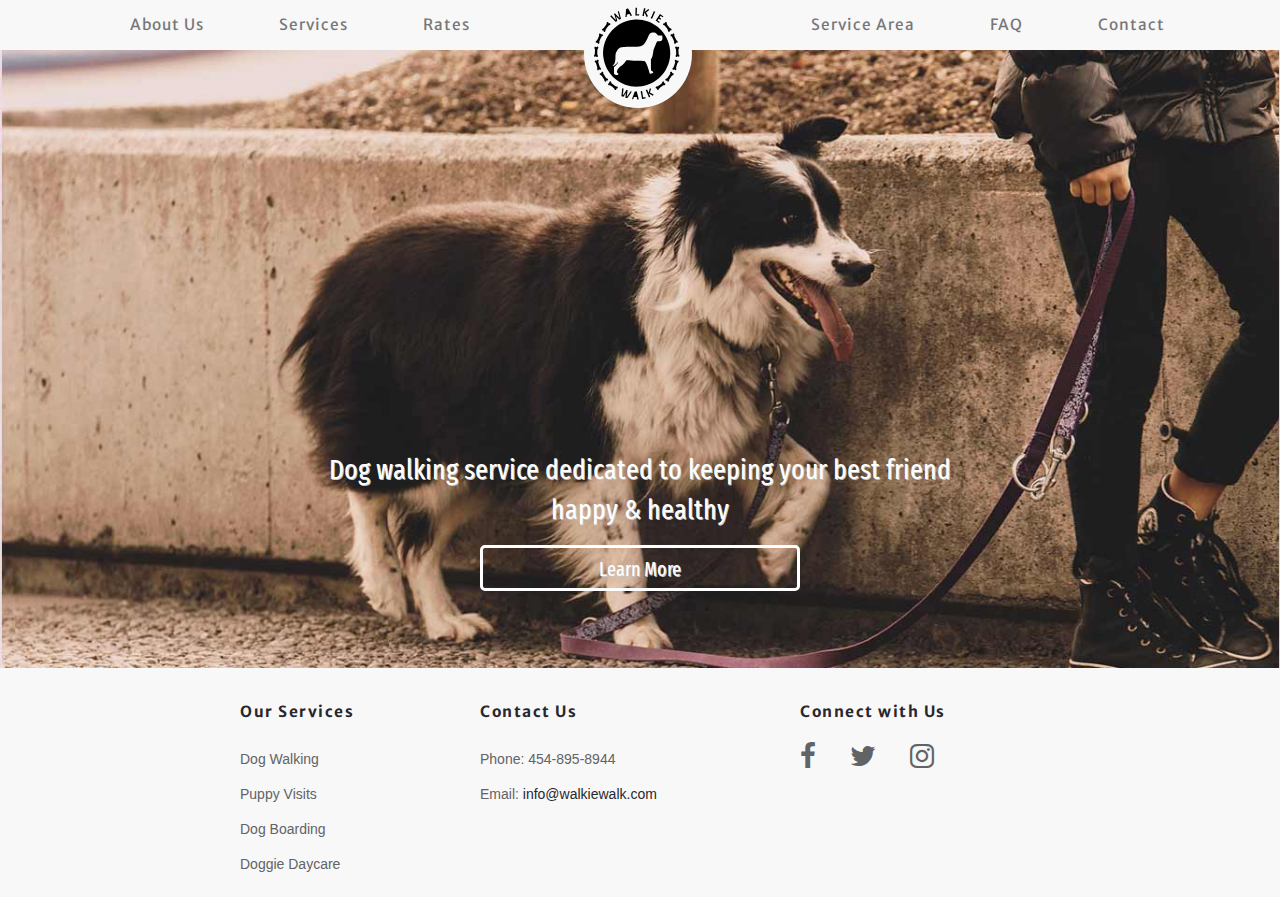
<file: index.html>
<!doctype html>
<html>
<head>
<meta charset="utf-8">
<meta http-equiv="X-UA-Compatible" content="IE=edge">
<meta name="viewport" content="width=device-width, initial-scale=1.0">
<title>Walkie Walk</title>
<link rel="stylesheet" href="https://maxcdn.bootstrapcdn.com/font-awesome/4.7.0/css/font-awesome.min.css">
<link href="https://fonts.googleapis.com/css?family=Fira+Sans+Extra+Condensed|Merriweather+Sans" rel="stylesheet">
<link rel="stylesheet" href="css/stylesheet.css">
<link rel="icon" href="images/logo.png">
<link href="css/bootstrap.css" rel="stylesheet" type="text/css">
<!-- HTML5 shim and Respond.js for IE8 support of HTML5 elements and media queries -->
<!-- WARNING: Respond.js doesn't work if you view the page via file:// -->
<!--[if lt IE 9]>
<script src="https://oss.maxcdn.com/html5shiv/3.7.2/html5shiv.min.js"></script>
<script src="https://oss.maxcdn.com/respond/1.4.2/respond.min.js"></script>
<![endif]-->
</head>

<body>

<nav class="navbar navbar-default navbar-fixed-top mainNav">
    <div class="container">
      <div class="navbar-header">
        <div class="navbar-toggle collapsed" data-toggle="collapse" data-target="#navMain">
          <span class="sr-only">Toggle navigation</span>
          <span class="icon-bar"></span>
          <span class="icon-bar"></span>
          <span class="icon-bar"></span>
        </div>
        <a class="navbar-brand text-hide" href="index.html">Brand Text
        </a>
      </div>
      <div id="navMain" class="navbar-collapse collapse">
        <ul class="nav navbar-nav navbar-left">
          <li><a href="aboutus.html">About Us</a></li>
		<li><a href="services.html">Services</a></li>
		  <li><a href="rates.html">Rates</a></li>
		  </ul>
		  <ul class="nav navbar-nav navbar-right">
		  <li><a href="#">Service Area</a></li>
		  <li><a href="#">FAQ</a></li>
		  <li><a href="contact.html">Contact</a></li>
		  </ul>
      </div>
    </div>
  </nav>
  
  <div class="clear"></div>

<div class="desktop-trigger-display">
	<a href="aboutus.html">
		<img src="images/hero.jpg" class="img-responsive-adjust"></img>
			<span class="desktop-hero-content">Dog walking service dedicated to keeping your best friend happy & healthy
				<div class="learn-more-btn"><span class="learn-more-btn-text">Learn More</span></div>
			</span>
		</a>
</div>



<div class="mobile-trigger-display">
	<a href="aboutus.html">
		<div class="relative-container mobile-hero">
			<img src="images/mobile_hero_one.jpg" class="img-responsive mobile-hero-one"></img>
			<span class="mobile-hero-content">Dog Walking Service for your Best Friend
				<div class="learn-more-btn"><span class="learn-more-btn-text">Learn More</span></div>
			</span>
		</div>
	</a>
</div>

<div class="mobile-trigger-display">
	<a href="services.html">
		<div class="relative-container mobile-hero">
			<img src="images/mobile_hero_two.jpg" class="img-responsive"></img>
			<span class="mobile-hero-content">Explore Our Services
			</span>
		</div>
	</a>
</div>

<div class="mobile-trigger-display">
	<a href="rates.html">
		<div class="relative-container mobile-hero">
			<img src="images/mobile_hero_three.jpg" class="img-responsive"></img>
			<span class="mobile-hero-content">Our Rates
			</span>
		</div>
	</a>
</div>

<footer>
	<div class="container-fluid">
		<div class="row">
			<div class="footer-links">
			<div id="footer-services">
				<ul class="footer-list">
					<li class="footer-heading">Our Services</li>
					<li><a href="services.html">Dog Walking</a></li>
					<li><a href="#">Puppy Visits</a></li>
					<li><a href="#">Dog Boarding</a></li>
					<li><a href="#">Doggie Daycare</a></li>
				</ul>
			</div>
		
			<div id="footer-contact">
				<ul class="footer-list">
					<li class="footer-heading">Contact Us</li>
					<li>Phone: 454-895-8944</li>
					<li class="footer-email">Email: <a href="mailto:info@walkiewalk.com">info@walkiewalk.com</a></li>
				</ul>
			
			</div>
			
			<div id="footer-connect">
			<ul class="footer-list">
				<li class="footer-heading">Connect with Us</li>
				<li class="footer-social-first"><a href="#"><i class="fa-2x fa fa-facebook" aria-hidden="true"></i></a></li>
				<li class="footer-social"><a href="#"><i class="fa-2x fa fa-twitter" aria-hidden="true"></i></a></li>
				<li class="footer-social"><a href="#"><i class="fa-2x fa fa-instagram" aria-hidden="true"></i></a></li>
			</ul>
			</div>
		</div>
		</div>
	</div>
</footer>

<script src="js/jquery-1.11.3.min.js"></script>
<script src="js/bootstrap.js"></script>
</body>
</html>
</file>
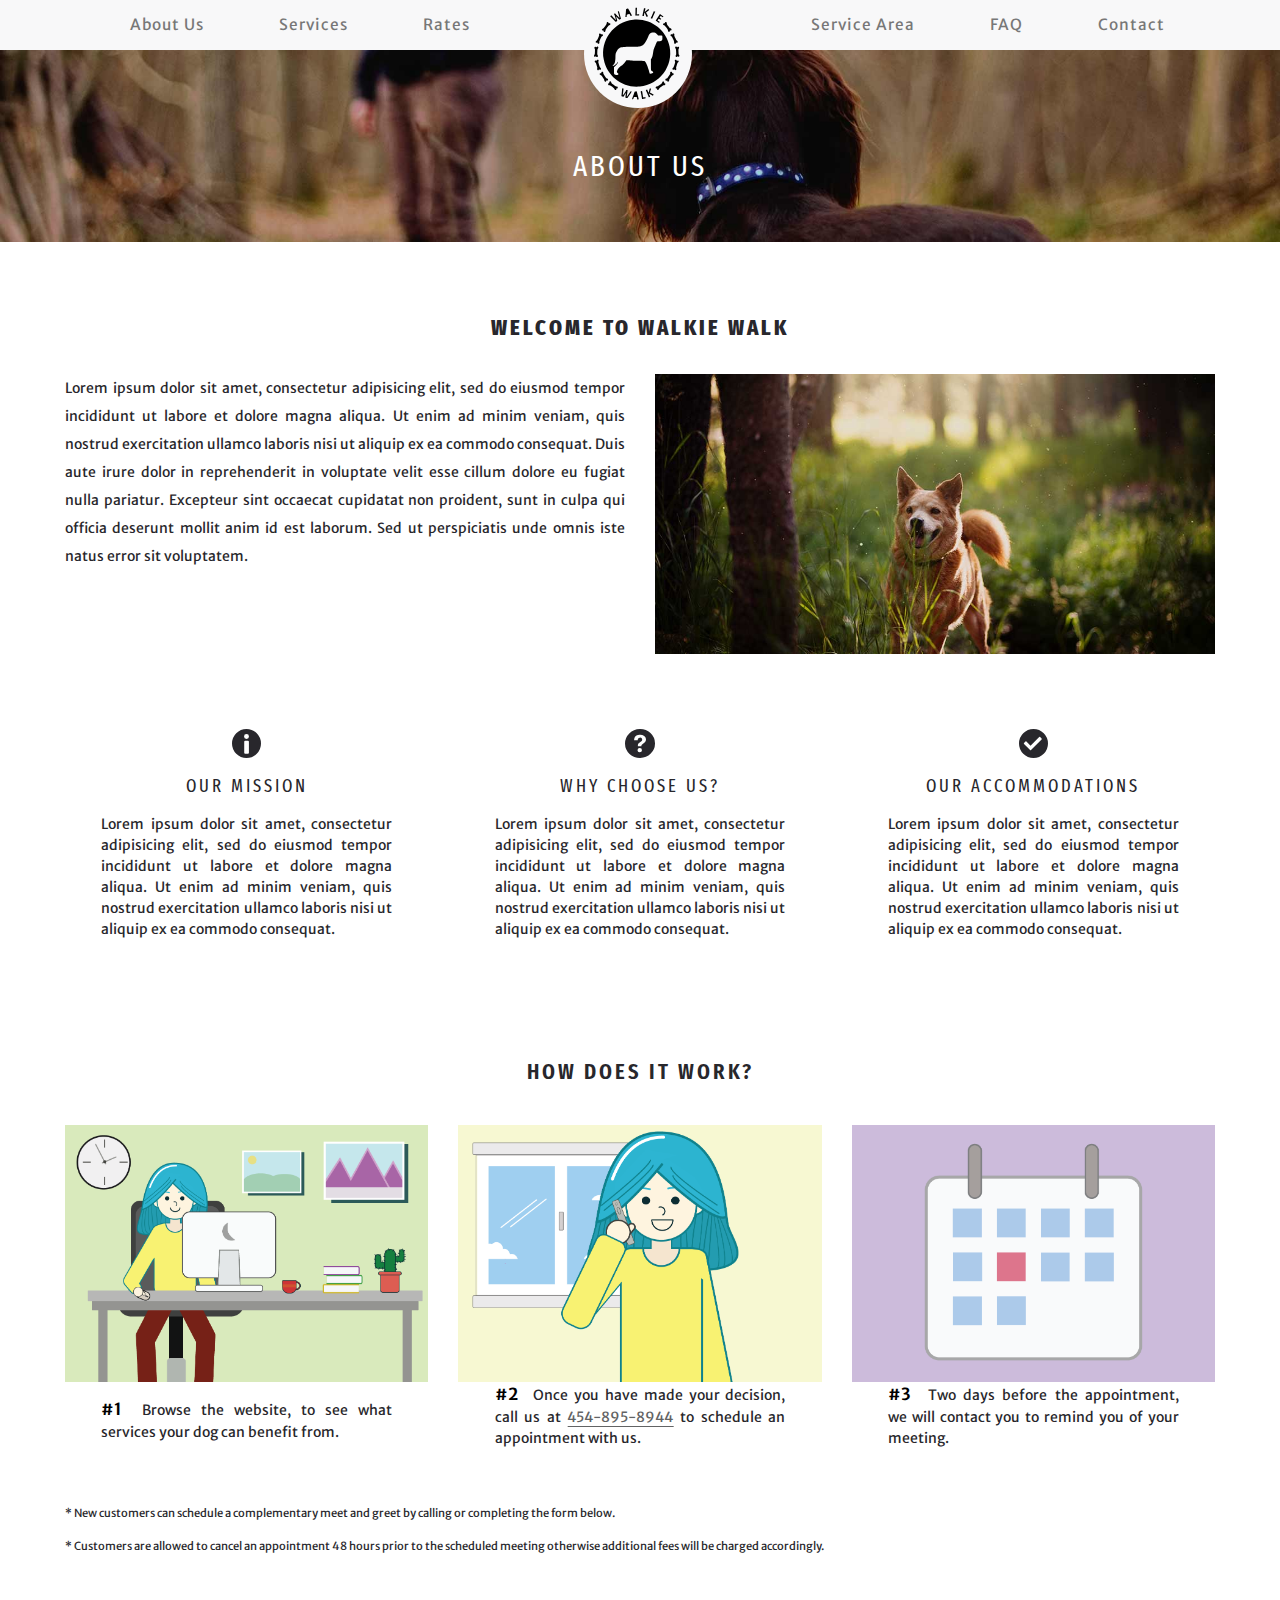
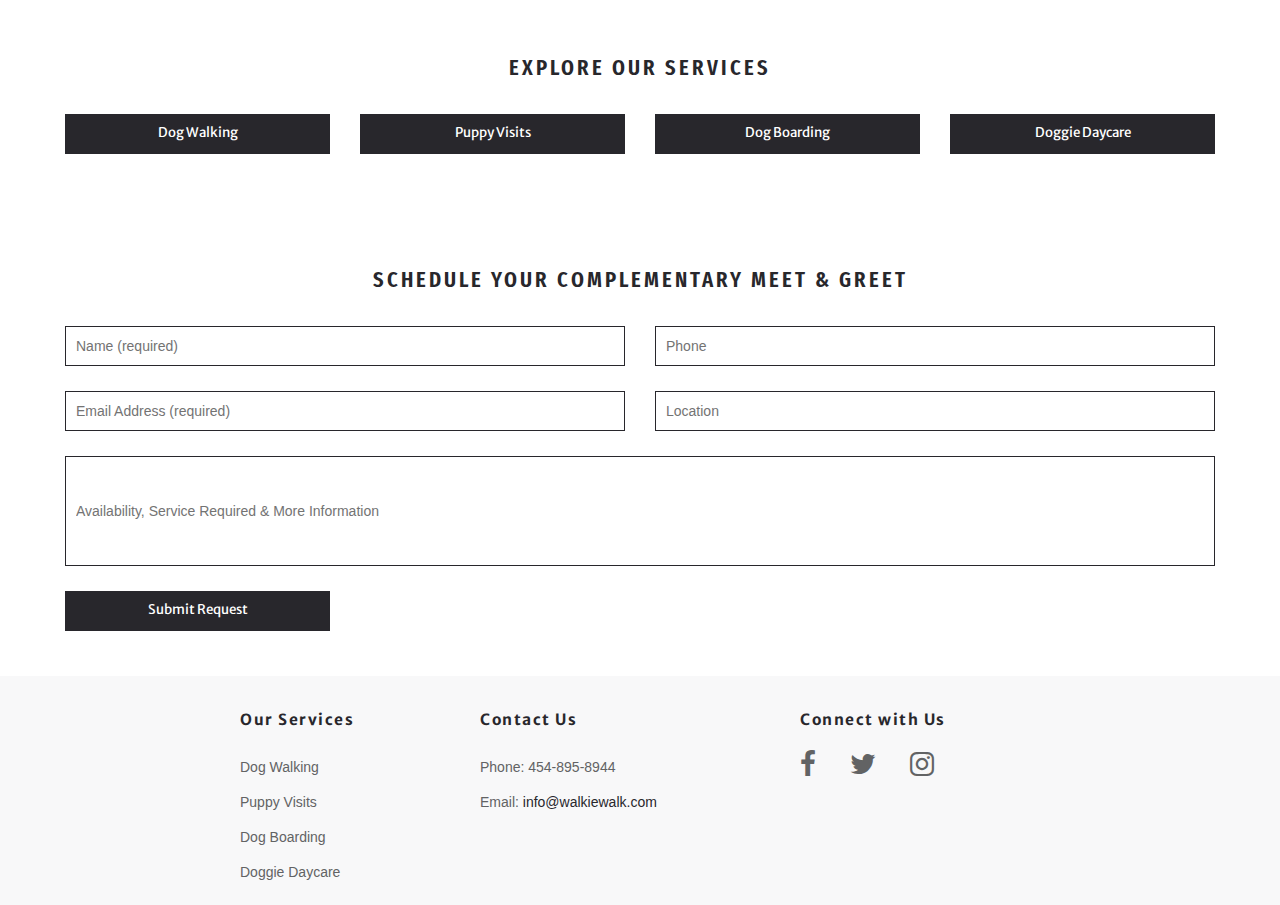
<file: aboutus.html>
<!doctype html>
<html>
<head>
<meta charset="utf-8">
<meta http-equiv="X-UA-Compatible" content="IE=edge">
<meta name="viewport" content="width=device-width, initial-scale=1.0">
<title>About Us</title>
<link rel="stylesheet" href="https://maxcdn.bootstrapcdn.com/font-awesome/4.7.0/css/font-awesome.min.css">
<link href="https://fonts.googleapis.com/css?family=Fira+Sans+Extra+Condensed|Merriweather+Sans" rel="stylesheet">
<link rel="stylesheet" href="css/stylesheet.css">
<link rel="stylesheet" href="css/about_and_service_style.css">
<link rel="icon" href="images/logo.png">
<link href="css/bootstrap.css" rel="stylesheet" type="text/css">
<!-- HTML5 shim and Respond.js for IE8 support of HTML5 elements and media queries -->
<!-- WARNING: Respond.js doesn't work if you view the page via file:// -->
<!--[if lt IE 9]>
<script src="https://oss.maxcdn.com/html5shiv/3.7.2/html5shiv.min.js"></script>
<script src="https://oss.maxcdn.com/respond/1.4.2/respond.min.js"></script>
<![endif]-->
</head>

<body>

<nav class="navbar navbar-default navbar-fixed-top mainNav">
    <div class="container">
      <div class="navbar-header">
        <div class="navbar-toggle collapsed" data-toggle="collapse" data-target="#navMain">
          <span class="sr-only">Toggle navigation</span>
          <span class="icon-bar"></span>
          <span class="icon-bar"></span>
          <span class="icon-bar"></span>
        </div>
        <a class="navbar-brand text-hide" href="index.html">Brand Text
        </a>
      </div>
      <div id="navMain" class="navbar-collapse collapse">
        <ul class="nav navbar-nav navbar-left">
          <li><a href="aboutus.html">About Us</a></li>
		  <li><a href="services.html">Services</a></li>
		  <li><a href="rates.html">Rates</a></li>
		  </ul>
		  <ul class="nav navbar-nav navbar-right">
		  <li><a href="#">Service Area</a></li>
		  <li><a href="#">FAQ</a></li>
		  <li><a href="contact.html">Contact</a></li>
		  </ul>
      </div>
    </div>
  </nav>
  
  <div class="clear"></div>
 
 <div class="relative-container">
 <img class="img-responsive-adjust" src="images/about_us.jpg"></img>
 <span class="about-us-header">About Us</span>
 </div>
 
 <div class="wrapper">
  <div class="article-heading">Welcome to Walkie Walk</div>
  
  <div class="container-fluid">
	<div class="row">
		<div class="col-sm-6 col-md-6 col-lg-6 about-us-side-text">
		Lorem ipsum dolor sit amet, consectetur adipisicing elit, sed do eiusmod tempor incididunt ut labore et dolore magna aliqua. Ut enim ad minim veniam, 
		quis nostrud exercitation ullamco laboris nisi ut aliquip ex ea commodo consequat. Duis aute irure dolor in reprehenderit in voluptate velit esse cillum dolore eu 
		fugiat nulla pariatur. Excepteur sint occaecat cupidatat non proident, sunt in culpa qui officia deserunt mollit anim id est laborum. Sed ut perspiciatis unde omnis 
		iste natus error sit voluptatem.
		</div>
		<div class="col-sm-6 col-md-6 col-lg-6">
			<img class="img-responsive-adjust" src="images/side_img.jpg"></img>
		</div>
	</div>
  </div>
  
  <div class="container-fluid icon-text-section">
	<div class="row">
		<div class="col-sm-4">
		<div class="center">
		<img class="img-responsive about-us-icons" src="images/icons/info_icon.svg"></img>
		<div class="icon-heading">Our Mission</div>
		<div class="icon-text">
		Lorem ipsum dolor sit amet, consectetur adipisicing elit, sed do eiusmod tempor incididunt ut labore et dolore magna aliqua. Ut enim ad minim veniam, 
		quis nostrud exercitation ullamco laboris nisi ut aliquip ex ea commodo consequat.
		</div>
		</div>
		</div>
		
		<div class="col-sm-4">
		<div class="center">
		<img class="img-responsive about-us-icons" src="images/icons/question_icon.svg"></img>
		<div class="icon-heading">Why Choose Us?</div>
		<div class="icon-text">
		Lorem ipsum dolor sit amet, consectetur adipisicing elit, sed do eiusmod tempor incididunt ut labore et dolore magna aliqua. Ut enim ad minim veniam, 
		quis nostrud exercitation ullamco laboris nisi ut aliquip ex ea commodo consequat.
		</div>
		</div>
		</div>
		
		<div class="col-sm-4">
		<div class="center">
		<img class="img-responsive about-us-icons" src="images/icons/check_icon.svg"></img>
		<div class="icon-heading">Our Accommodations</div>
		<div class="icon-text">
		Lorem ipsum dolor sit amet, consectetur adipisicing elit, sed do eiusmod tempor incididunt ut labore et dolore magna aliqua. Ut enim ad minim veniam, 
		quis nostrud exercitation ullamco laboris nisi ut aliquip ex ea commodo consequat.
		</div>
		</div>
		</div>
	</div>
  </div>

  
	
	 <div class="container-fluid how-does-it-work-section">
	 <div class="center">
  <div class="how-does-it-work-heading">How does it work?</div>
	<div class="row">
		<div class="col-sm-4">
		<div class="center">
		<img class="img-responsive about-us-icons" src="images/First.png"></img>
		<div class="icon-heading"></div>
		<div class="icon-text">
		<a class="bullet">#1</a> Browse the website, to see what services your dog can benefit from.
		</div>
		</div>
		</div>
		
		<div class="col-sm-4">
		<div class="center">
		<img class="img-responsive about-us-icons" src="images/Second.png"></img>
		<div class="icon-text">
		  <a class="bullet">#2</a> Once you have made your decision, call us at <p class="phone-number">454-895-8944</p> to schedule an appointment with us.
		</div>
		</div>
		</div>
		
		<div class="col-sm-4">
		<div class="center">
		<img class="img-responsive about-us-icons" src="images/Third.png"></img>
		<div class="icon-text">
		 <a class="bullet">#3</a> Two days before the appointment, we will contact you to remind you of your meeting.
		</div>
		</div>
		</div>
	</div>
	</div>
	<br>
	  <p class="small-text">* New customers can schedule a complementary meet and greet by calling or completing the form below.</p>
  <p class="small-text">* Customers are allowed to cancel an appointment 48 hours prior to the scheduled meeting otherwise additional fees will be charged accordingly. </p>

  </div>
  	
 

  
  
  <div class="center">
  <div class="container-fluid explore-our-services-section">
    <div class="explore-services-heading">Explore our Services</div>
	<div class="row">
		<div class="col-sm-3">
			<a href="services.html"><div class="service-btn"><span class="service-btn-content">Dog Walking</span></div></a>
		</div>
		
		<div class="col-sm-3">
			<a href="#"><div class="service-btn"><span class="service-btn-content">Puppy Visits</span></div></a>
		</div>
		
		<div class="col-sm-3">
			<a href="#"><div class="service-btn"><span class="service-btn-content">Dog Boarding</span></div></a>
		</div>
		
		<div class="col-sm-3">
			<a href="#"><div class="service-btn"><span class="service-btn-content">Doggie Daycare</span></div></a>
		</div>
	</div>
  </div>
 </div>
 
 
 <div class="center">
 <div class="container-fluid schedule-meet-greet">
	 <div class="schedule-meet-greet-heading">Schedule your Complementary Meet & Greet</div>
	<div class="row">
		<div class="col-sm-6 col-lg-6">
			<form>
				<input class="meetgreetform" type="text" placeholder="Name (required)" onfocus="this.placeholder = ' '"  onblur="this.placeholder = 'Name (required)'"></input>
			
			</form>
		
		</div>
		
		<div class="col-sm-6 col-lg-6">
			<form>
				<input class="meetgreetform" type="text" placeholder="Phone"  onfocus="this.placeholder = ''"  onblur="this.placeholder = 'Phone'"></input>
			<form>
		</div>
	</div>
	
	<div class="row">
		<div class="col-sm-6 col-lg-6">
			<form>
				<input class="meetgreetform" type="text" placeholder="Email Address (required)"  onfocus="this.placeholder = ''" onblur="this.placeholder = 'Email Address (required)'" ></input>
			
			</form>
		
		</div>
		
		<div class="col-sm-6 col-lg-6">
			<form>
				<input class="meetgreetform" type="text"  placeholder="Location"  onfocus="this.placeholder = ''" onblur="this.placeholder = 'Location'"></input>
			<form>
		</div>
	</div>
	
	<div class="row">
		<div class="col-sm-12 col-lg-12">
			<form>
				<input class="meetgreetformmessage" type="textarea" placeholder="Availability, Service Required & More Information"   onfocus="this.placeholder = ''"  onblur="this.placeholder = 'Availability, Service Required & More Information'"></input>
			</form>
		</div>
	</div>
	
	<div class="row">
		<div class="col-sm-12 col-lg-3">
			<a href="#"><div class="submit-request-btn"><span class="submit-request-btn-content">Submit Request</span></div></a>
		</div>
	</div>
	</div>
 </div>
 

 </div>
 
<footer>
	<div class="container-fluid">
		<div class="row">
			<div class="footer-links">
			<div id="footer-services">
				<ul class="footer-list">
					<li class="footer-heading">Our Services</li>
					<li><a href="services.html">Dog Walking</a></li>
					<li><a href="#">Puppy Visits</a></li>
					<li><a href="#">Dog Boarding</a></li>
					<li><a href="#">Doggie Daycare</a></li>
				</ul>
			</div>
		
			<div id="footer-contact">
				<ul class="footer-list">
					<li class="footer-heading">Contact Us</li>
					<li>Phone: 454-895-8944</li>
					<li class="footer-email">Email: <a href="mailto:info@walkiewalk.com">info@walkiewalk.com</a></li>
				</ul>
			
			</div>
			
			<div id="footer-connect">
			<ul class="footer-list">
				<li class="footer-heading">Connect with Us</li>
				<li class="footer-social-first"><a href="#"><i class="fa-2x fa fa-facebook" aria-hidden="true"></i></a></li>
				<li class="footer-social"><a href="#"><i class="fa-2x fa fa-twitter" aria-hidden="true"></i></a></li>
				<li class="footer-social"><a href="#"><i class="fa-2x fa fa-instagram" aria-hidden="true"></i></a></li>
			</ul>
			</div>
		</div>
		</div>
	</div>
</footer>

<script src="js/jquery-1.11.3.min.js"></script>
<script src="js/bootstrap.js"></script>
</body>
</html>
</file>
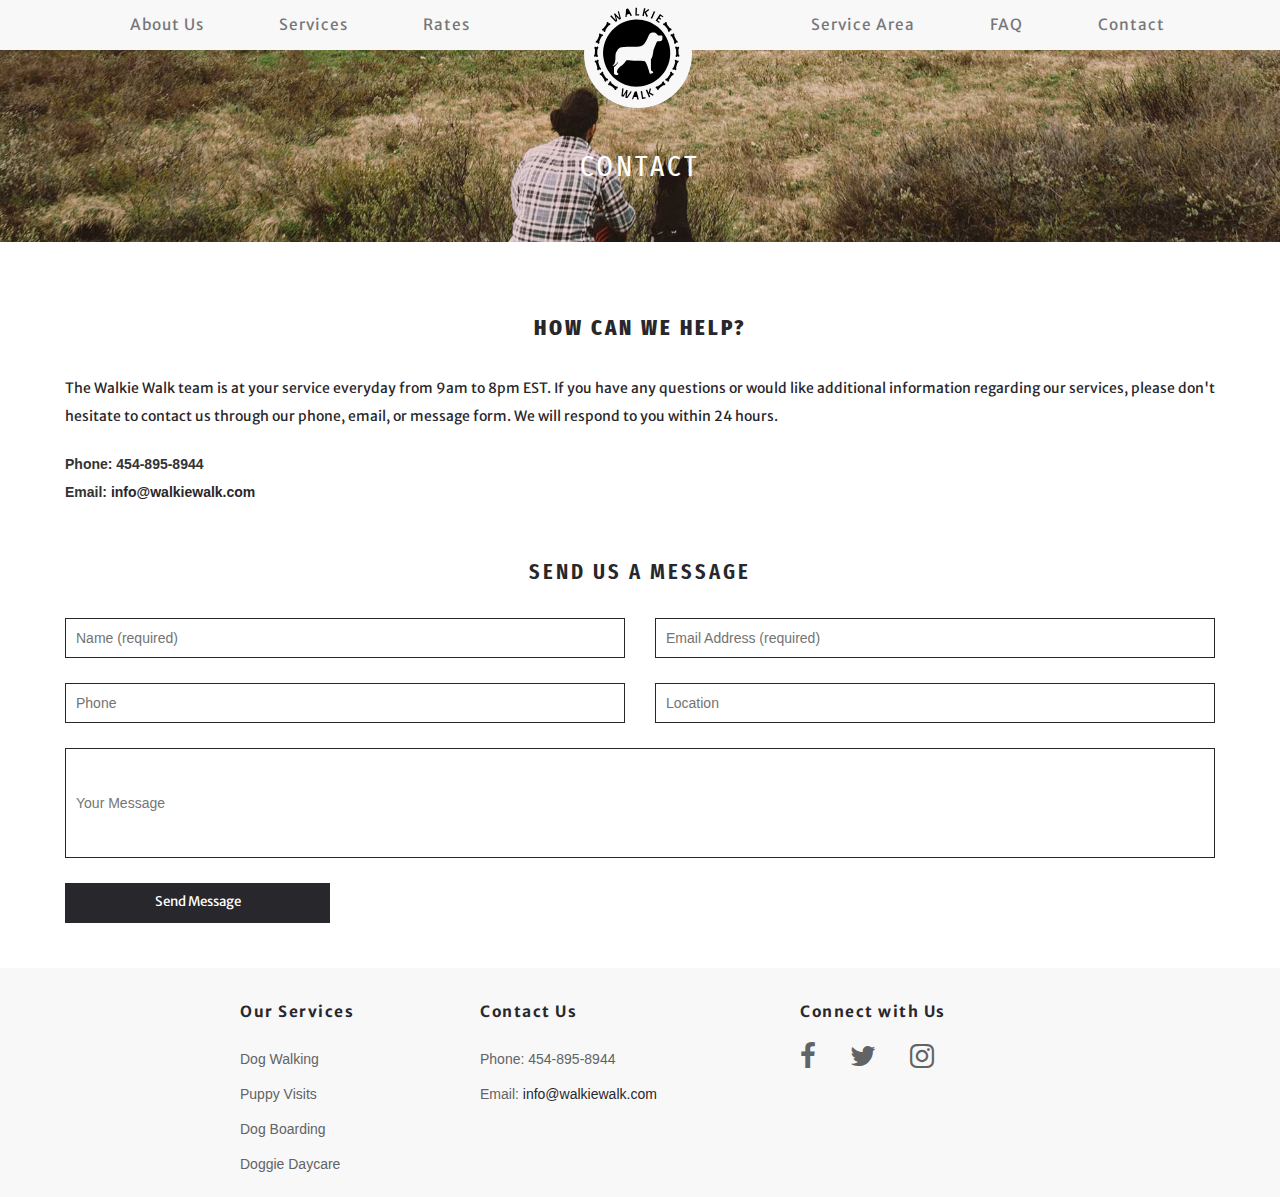
<file: contact.html>
<!doctype html>
<html>
<head>
<meta charset="utf-8">
<meta http-equiv="X-UA-Compatible" content="IE=edge">
<meta name="viewport" content="width=device-width, initial-scale=1.0">
<title>Contact</title>
<link rel="stylesheet" href="https://maxcdn.bootstrapcdn.com/font-awesome/4.7.0/css/font-awesome.min.css">
<link href="https://fonts.googleapis.com/css?family=Fira+Sans+Extra+Condensed|Merriweather+Sans" rel="stylesheet">
<link rel="stylesheet" href="css/stylesheet.css">
<link rel="stylesheet" href="css/about_and_service_style.css">
<link rel="stylesheet" href="css/contactstyle.css">
<link rel="icon" href="images/logo.png">
<link href="css/bootstrap.css" rel="stylesheet" type="text/css">
<!-- HTML5 shim and Respond.js for IE8 support of HTML5 elements and media queries -->
<!-- WARNING: Respond.js doesn't work if you view the page via file:// -->
<!--[if lt IE 9]>
<script src="https://oss.maxcdn.com/html5shiv/3.7.2/html5shiv.min.js"></script>
<script src="https://oss.maxcdn.com/respond/1.4.2/respond.min.js"></script>
<![endif]-->
</head>

<body>

<nav class="navbar navbar-default navbar-fixed-top mainNav">
    <div class="container">
      <div class="navbar-header">
        <div class="navbar-toggle collapsed" data-toggle="collapse" data-target="#navMain">
          <span class="sr-only">Toggle navigation</span>
          <span class="icon-bar"></span>
          <span class="icon-bar"></span>
          <span class="icon-bar"></span>
        </div>
        <a class="navbar-brand text-hide" href="index.html">Brand Text
        </a>
      </div>
      <div id="navMain" class="navbar-collapse collapse">
        <ul class="nav navbar-nav navbar-left">
          <li><a href="aboutus.html">About Us</a></li>
		  <li><a href="services.html">Services</a></li>
		  <li><a href="rates.html">Rates</a></li>
		  </ul>
		  <ul class="nav navbar-nav navbar-right">
		  <li><a href="#">Service Area</a></li>
		  <li><a href="#">FAQ</a></li>
		  <li><a href="contact.html">Contact</a></li>
		  </ul>
      </div>
    </div>
  </nav>
  
  <div class="clear"></div>
 
 <div class="relative-container">
 <img class="img-responsive-adjust" src="images/contact.jpg"></img>
 <span class="contact-header">Contact</span>
 </div>
 
 <div class="wrapper">
  
 <div class="center">
 <div class="container-fluid">
	 <div class="article-heading">How Can We Help?</div>
	 <div class="row">
		<div class="col-sm-12 col-lg-12">
		<p class="contact-info">
		The Walkie Walk team is at your service everyday from 9am to 8pm EST. If you have any questions or would like additional information regarding our services,
		please don't hesitate to contact us through our phone, email, or message form. We will respond to you within 24 hours. 
		</p>
		<ul class="contact-list">
			<li>Phone: 454-895-8944</li>
					<li class="contact-email">Email: <a href="mailto:info@walkiewalk.com">info@walkiewalk.com</a></li>
		</ul>
		</div>
	 </div>
	<div class="row">
		<div class="contact-heading">Send Us A Message</div>
		<div class="col-sm-6 col-lg-6">
			<form>
				<input class="contact-form-content" type="text" placeholder="Name (required)" onfocus="this.placeholder = ' '"  onblur="this.placeholder = 'Name (required)'"></input>
			
			</form>
		
		</div>
		
		<div class="col-sm-6 col-lg-6">
			<form>
				<input class="contact-form-content" type="text" placeholder="Email Address (required)"  onfocus="this.placeholder = ''"  onblur="this.placeholder = 'Email Address (required)'"></input>
			<form>
		</div>
	</div>
	
	<div class="row">
		<div class="col-sm-6 col-lg-6">
			<form>
				<input class="contact-form-content" type="text" placeholder="Phone" onfocus="this.placeholder = ' '"  onblur="this.placeholder = 'Phone'"></input>
			
			</form>
		
		</div>
		
		<div class="col-sm-6 col-lg-6">
			<form>
				<input class="contact-form-content" type="text" placeholder="Location"  onfocus="this.placeholder = ''"  onblur="this.placeholder = 'Location'"></input>
			<form>
		</div>
	</div>
	
	<div class="row">
		<div class="col-sm-12 col-lg-12">
			<form>
				<input class="contact-form-message" type="textarea" placeholder="Your Message"   onfocus="this.placeholder = ''"  onblur="this.placeholder = 'Your Message'"></input>
			</form>
		</div>
	</div>
	
	<div class="row">
		<div class="col-sm-12 col-lg-3">
			<a href="#"><div class="contact-btn"><span class="contact-btn-content">Send Message</span></div></a>
		</div>
	</div>
	</div>
	
	</div>
 </div>
 
<footer>
	<div class="container-fluid">
		<div class="row">
			<div class="footer-links">
			<div id="footer-services">
				<ul class="footer-list">
					<li class="footer-heading">Our Services</li>
					<li><a href="services.html">Dog Walking</a></li>
					<li><a href="#">Puppy Visits</a></li>
					<li><a href="#">Dog Boarding</a></li>
					<li><a href="#">Doggie Daycare</a></li>
				</ul>
			</div>
		
			<div id="footer-contact">
				<ul class="footer-list">
					<li class="footer-heading">Contact Us</li>
					<li>Phone: 454-895-8944</li>
					<li class="footer-email">Email: <a href="mailto:info@walkiewalk.com">info@walkiewalk.com</a></li>
				</ul>
			
			</div>
			
			<div id="footer-connect">
			<ul class="footer-list">
				<li class="footer-heading">Connect with Us</li>
				<li class="footer-social-first"><a href="#"><i class="fa-2x fa fa-facebook" aria-hidden="true"></i></a></li>
				<li class="footer-social"><a href="#"><i class="fa-2x fa fa-twitter" aria-hidden="true"></i></a></li>
				<li class="footer-social"><a href="#"><i class="fa-2x fa fa-instagram" aria-hidden="true"></i></a></li>
			</ul>
			</div>
		</div>
		</div>
	</div>
</footer>

<script src="js/jquery-1.11.3.min.js"></script>
<script src="js/bootstrap.js"></script>
</body>
</html>
</file>
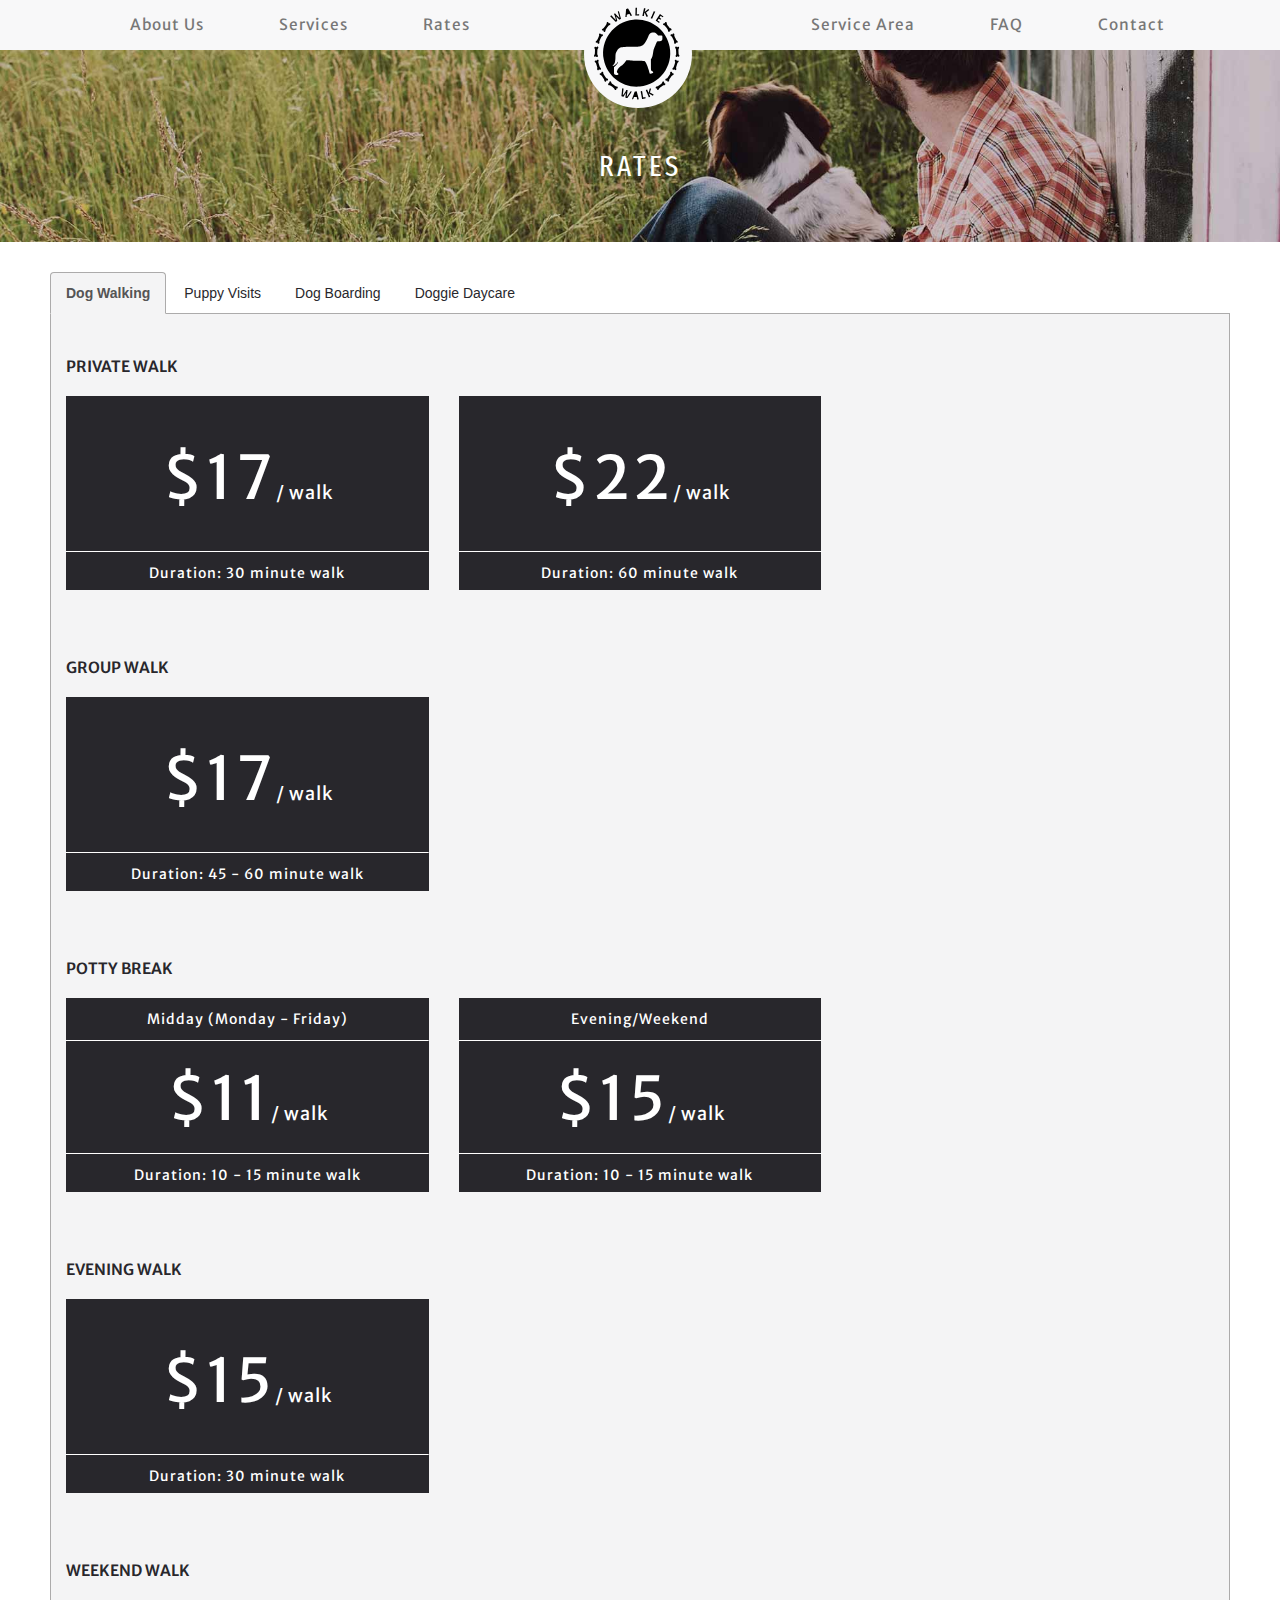
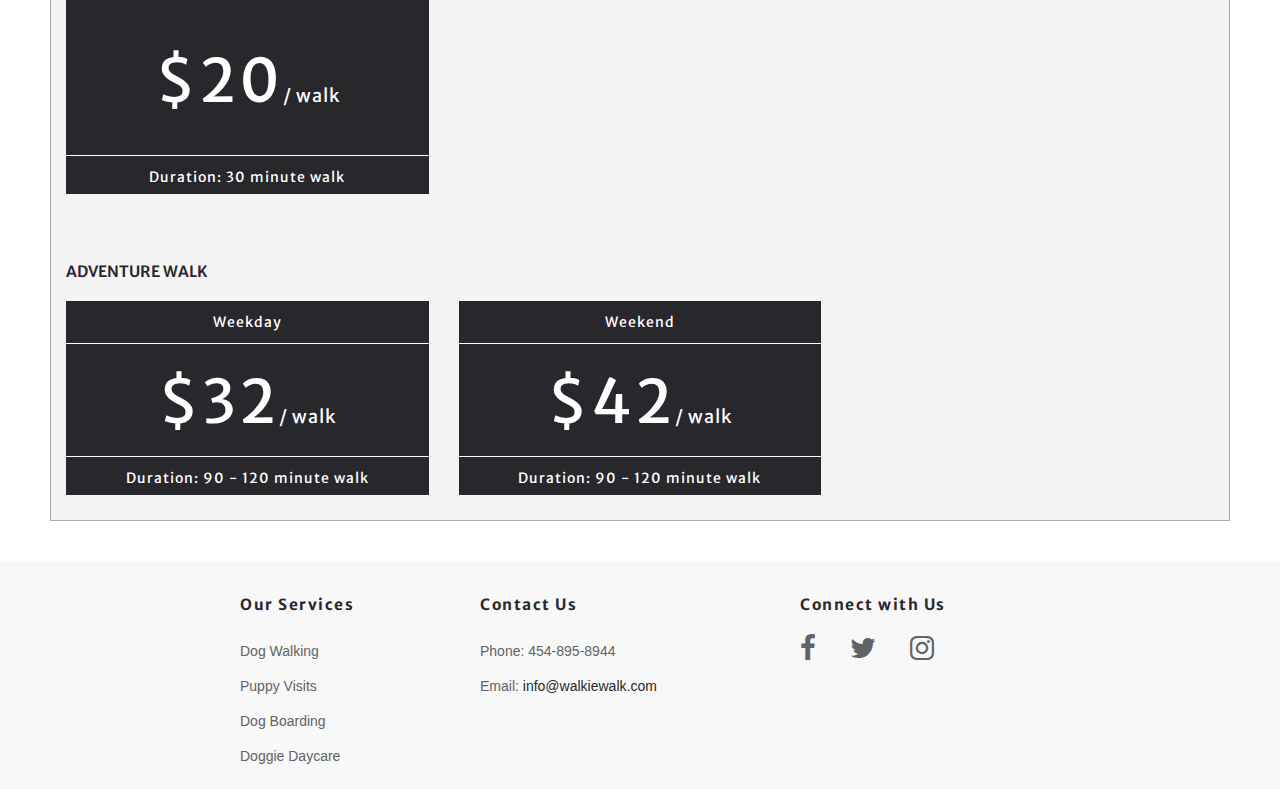
<file: rates.html>
<!doctype html>
<html>
<head>
<meta charset="utf-8">
<meta http-equiv="X-UA-Compatible" content="IE=edge">
<meta name="viewport" content="width=device-width, initial-scale=1.0">
<title>Rates</title>
<link rel="stylesheet" href="https://maxcdn.bootstrapcdn.com/font-awesome/4.7.0/css/font-awesome.min.css">
<link href="https://fonts.googleapis.com/css?family=Fira+Sans+Extra+Condensed|Merriweather+Sans" rel="stylesheet">
<link rel="stylesheet" href="css/stylesheet.css">
<link rel="stylesheet" href="css/about_and_service_style.css">
<link rel="stylesheet" href="css/ratesstyle.css">
<link rel="icon" href="images/logo.png">
<link href="css/bootstrap.css" rel="stylesheet" type="text/css">
<!-- HTML5 shim and Respond.js for IE8 support of HTML5 elements and media queries -->
<!-- WARNING: Respond.js doesn't work if you view the page via file:// -->
<!--[if lt IE 9]>
<script src="https://oss.maxcdn.com/html5shiv/3.7.2/html5shiv.min.js"></script>
<script src="https://oss.maxcdn.com/respond/1.4.2/respond.min.js"></script>
<![endif]-->
</head>

<body>

<nav class="navbar navbar-default navbar-fixed-top mainNav">
    <div class="container">
      <div class="navbar-header">
        <div class="navbar-toggle collapsed" data-toggle="collapse" data-target="#navMain">
          <span class="sr-only">Toggle navigation</span>
          <span class="icon-bar"></span>
          <span class="icon-bar"></span>
          <span class="icon-bar"></span>
        </div>
        <a class="navbar-brand text-hide" href="index.html">Brand Text
        </a>
      </div>
      <div id="navMain" class="navbar-collapse collapse">
        <ul class="nav navbar-nav navbar-left">
          <li><a href="aboutus.html">About Us</a></li>
		  <li><a href="services.html">Services</a></li>
		  <li><a href="rates.html">Rates</a></li>
		  </ul>
		  <ul class="nav navbar-nav navbar-right">
		  <li><a href="#">Service Area</a></li>
		  <li><a href="#">FAQ</a></li>
		  <li><a href="contact.html">Contact</a></li>
		  </ul>
      </div>
    </div>
  </nav>
  
  <div class="clear"></div>
 
 <div class="relative-container">
 <img class="img-responsive-adjust" src="images/rates.jpg"></img>
 <span class="rates-header">Rates</span>
 </div>

 <div class="wrapper">
   <ul class="nav nav-tabs">
    <li class="active"><a data-toggle="tab" href="#dog-walking">Dog Walking</a></li>
    <li><a data-toggle="tab" href="#puppy-visits">Puppy Visits</a></li>
    <li><a data-toggle="tab" href="#dog-boarding">Dog Boarding</a></li>
    <li><a data-toggle="tab" href="#doggie-daycare">Doggie Daycare</a></li>
  </ul>

  <div class="tab-content">
    <div id="dog-walking" class="tab-pane fade in active">
     <h3>Private Walk</h3>
	 <div class="container-fluid">
	 <div class="row">
		<div class="col-sm-6 col-md-3 col-lg-4">
		 <div class="rates-box">
		<span class="rates-box-price">$17<span class="rates-box-price-small">/ walk</span></span>
		<span class="rates-box-bottom">Duration: 30 minute walk</span>
	  </div>
	 </div>
	 <div class="col-sm-6 col-md-3 col-lg-4">
	  <div class="rates-box">
		<span class="rates-box-price">$22<span class="rates-box-price-small">/ walk</span></span>
		<span class="rates-box-bottom">Duration: 60 minute walk</span>
	  </div>
	 </div>
    </div>
	</div>
	
	<h3>Group Walk</h3>
	 <div class="container-fluid">
	 <div class="row">
		<div class="col-sm-6 col-md-3 col-lg-4">
	  <div class="rates-box">
		<span class="rates-box-price">$17<span class="rates-box-price-small">/ walk</span></span>
		<span class="rates-box-bottom">Duration: 45 - 60 minute walk</span>
	  </div>
	 </div>
    </div>
	</div>
	
	<h3>Potty Break</h3>
	 <div class="container-fluid">
	 <div class="row">
		<div class="col-sm-6 col-md-3 col-lg-4">
		 <div class="rates-box">
		 <span class="rates-box-top">Midday (Monday - Friday)</span>
		<span class="rates-box-price-top-line-shift">$11<span class="rates-box-price-small">/ walk</span></span>
		<span class="rates-box-bottom">Duration: 10 - 15 minute walk</span>
	  </div>
	 </div>
	 <div class="col-sm-6 col-md-3 col-lg-4">
	  <div class="rates-box">
		 <span class="rates-box-top">Evening/Weekend</span>
		<span class="rates-box-price-top-line-shift">$15<span class="rates-box-price-small">/ walk</span></span>
		<span class="rates-box-bottom">Duration: 10 - 15 minute walk</span>
	  </div>
	 </div>
    </div>
	</div>
	
	<h3>Evening Walk</h3>
	 <div class="container-fluid">
	 <div class="row">
		<div class="col-sm-6 col-md-3 col-lg-4">
		 <div class="rates-box">
		<span class="rates-box-price">$15<span class="rates-box-price-small">/ walk</span></span>
		<span class="rates-box-bottom">Duration: 30 minute walk</span>
	  </div>
	 </div>
    </div>
	</div>
	
	<h3>Weekend Walk</h3>
	 <div class="container-fluid">
	 <div class="row">
		<div class="col-sm-6 col-md-3 col-lg-4">
		 <div class="rates-box">
		<span class="rates-box-price">$20<span class="rates-box-price-small">/ walk</span></span>
		<span class="rates-box-bottom">Duration: 30 minute walk</span>
	  </div>
	 </div>
    </div>
	</div>
	
	<h3>Adventure Walk</h3>
	 <div class="container-fluid">
	 <div class="row">
		<div class="col-sm-6 col-md-3 col-lg-4">
		 <div class="rates-box">
		 <span class="rates-box-top">Weekday</span>
		<span class="rates-box-price-top-line-shift">$32<span class="rates-box-price-small">/ walk</span></span>
		<span class="rates-box-bottom">Duration: 90 - 120 minute walk</span>
	  </div>
	 </div>
	 <div class="col-sm-6 col-md-3 col-lg-4">
	  <div class="rates-box">
		 <span class="rates-box-top">Weekend</span>
		<span class="rates-box-price-top-line-shift">$42<span class="rates-box-price-small">/ walk</span></span>
		<span class="rates-box-bottom">Duration: 90 - 120 minute walk</span>
	  </div>
	 </div>
    </div>
	</div>
	
	
	</div>
    <div id="puppy-visits" class="tab-pane fade">
      <h3>Puppy Visits</h3>
	  <div class="container-fluid">
		<div class="row">
			<div class="col-sm-6 col-md-3 col-lg-4">
       <div class="rates-box">
		<span class="rates-box-price">$18<span class="rates-box-price-small">/ walk</span></span>
		<span class="rates-box-bottom">$28 - 2 visits per day</span>
	  </div>
	  </div>
	  
	  	<div class="col-sm-6 col-md-3 col-lg-4">
       <div class="rates-box">
	   <span class="rates-box-top">Meet & Greet</span>
		<span class="rates-box-price-top-line-shift">Free</span>
		<span class="rates-box-bottom">Duration: 30 minute </span>
	  </div>
	  </div>
	  
    </div>
	</div>
	</div>
	
	  <div id="dog-boarding" class="tab-pane fade">
      <h3>Dog Boarding</h3>
	  <div class="container-fluid">
		<div class="row">
		<div class="col-sm-6 col-md-3 col-lg-4">
					 <div class="rates-box">
				<span class="rates-box-top">Regular Boarder</span>
				<span class="rates-box-price-top-line-shift">$46<span class="rates-box-price-small">/ 24 Hour Period</span></span>
				</div>
				</div>
			
			<div class="col-sm-6 col-md-3 col-lg-4">
					 <div class="rates-box">
				<span class="rates-box-top">Private Boarder</span>
				<span class="rates-box-price-top-line-shift">$62<span class="rates-box-price-small">/ 24 Hour Period</span></span>
				</div>
				</div>
	  
    </div>
	
		<div class="row">
				<div class="col-sm-6 col-md-3 col-lg-4">
					 <div class="rates-box">
				<span class="rates-box-top">Regular Boarder, Holiday/Long Weekend</span>
				<span class="rates-box-price-top-line-shift">$52<span class="rates-box-price-small">/ 24 Hour Period</span></span>
				</div>
				</div>
			
			<div class="col-sm-6 col-md-3 col-lg-4">
					 <div class="rates-box">
				<span class="rates-box-top">Private Boarder, Holiday/Long Weekend</span>
				<span class="rates-box-price-top-line-shift">$72<span class="rates-box-price-small">/ 24 Hour Period</span></span>
				</div>
				</div>
			
			</div>
	</div>
	</div>
	
	
	<div id="doggie-daycare" class="tab-pane fade">
      <h3>Doggie Daycare</h3>
	  <div class="container-fluid">
		  <div class="row">
      <div class="col-sm-6 col-md-3 col-lg-4">
					 <div class="rates-box">
				<span class="rates-box-top">Regular Client</span>
				<span class="rates-box-price-top-line-shift">$36<span class="rates-box-price-small">/ day</span></span>
				</div>
				</div>
			
			<div class="col-sm-6 col-md-3 col-lg-4">
					 <div class="rates-box">
				<span class="rates-box-top">Occasional Client</span>
				<span class="rates-box-price-top-line-shift">$42<span class="rates-box-price-small">/ day</span></span>
				</div>
				</div>
			</div>
			
			</div>
	
	</div>
	</div>
  </div>
</div>
 
<footer>
	<div class="container-fluid">
		<div class="row">
			<div class="footer-links">
			<div id="footer-services">
				<ul class="footer-list">
					<li class="footer-heading">Our Services</li>
					<li><a href="services.html">Dog Walking</a></li>
					<li><a href="#">Puppy Visits</a></li>
					<li><a href="#">Dog Boarding</a></li>
					<li><a href="#">Doggie Daycare</a></li>
				</ul>
			</div>
		
			<div id="footer-contact">
				<ul class="footer-list">
					<li class="footer-heading">Contact Us</li>
					<li>Phone: 454-895-8944</li>
					<li class="footer-email">Email: <a href="mailto:info@walkiewalk.com">info@walkiewalk.com</a></li>
				</ul>
			
			</div>
			
			<div id="footer-connect">
			<ul class="footer-list">
				<li class="footer-heading">Connect with Us</li>
				<li class="footer-social-first"><a href="#"><i class="fa-2x fa fa-facebook" aria-hidden="true"></i></a></li>
				<li class="footer-social"><a href="#"><i class="fa-2x fa fa-twitter" aria-hidden="true"></i></a></li>
				<li class="footer-social"><a href="#"><i class="fa-2x fa fa-instagram" aria-hidden="true"></i></a></li>
			</ul>
			</div>
		</div>
		</div>
	</div>
</footer>

<script src="js/jquery-1.11.3.min.js"></script>
<script src="js/bootstrap.js"></script>
</body>
</html>
</file>
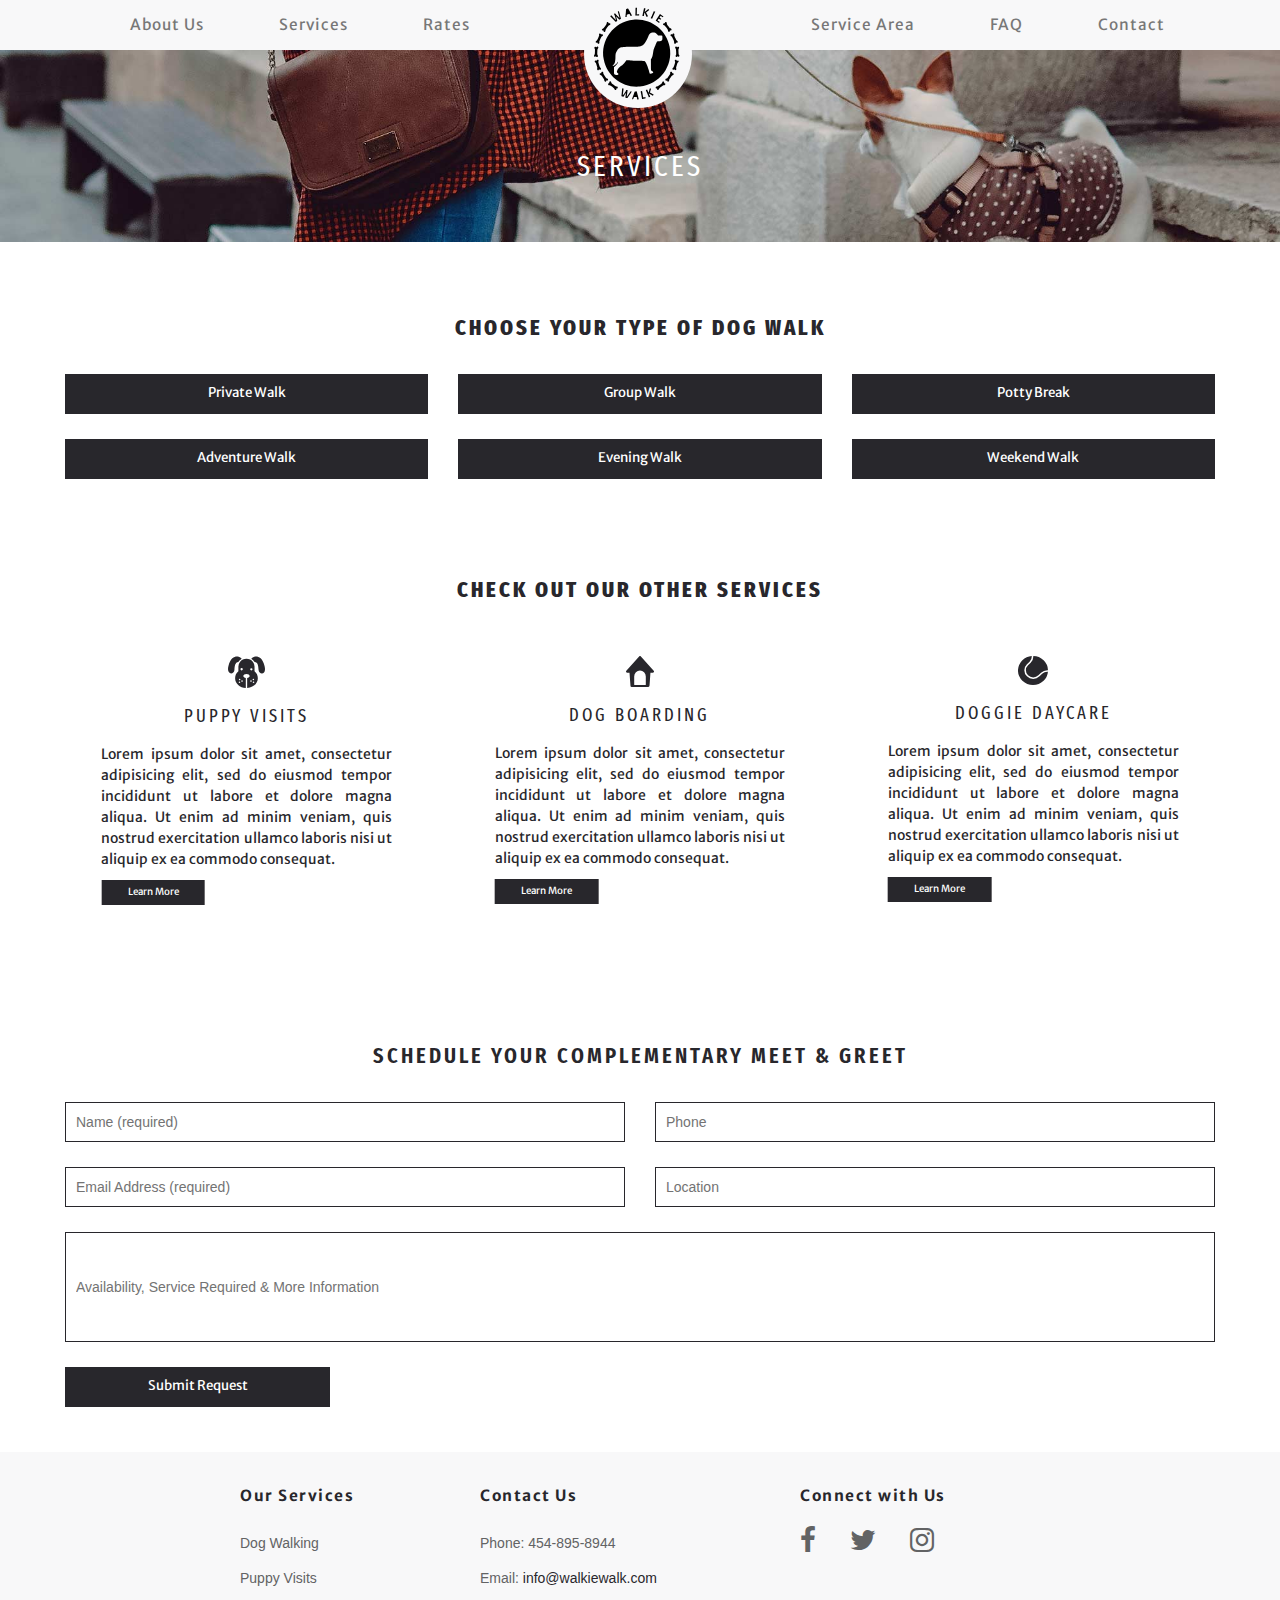
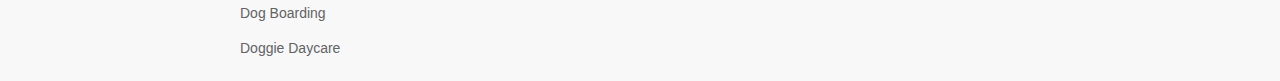
<file: services.html>
<!doctype html>
<html>
<head>
<meta charset="utf-8">
<meta http-equiv="X-UA-Compatible" content="IE=edge">
<meta name="viewport" content="width=device-width, initial-scale=1.0">
<title>Services</title>
<link rel="stylesheet" href="https://maxcdn.bootstrapcdn.com/font-awesome/4.7.0/css/font-awesome.min.css">
<link href="https://fonts.googleapis.com/css?family=Fira+Sans+Extra+Condensed|Merriweather+Sans" rel="stylesheet">
<link rel="stylesheet" href="css/stylesheet.css">
<link rel="stylesheet" href="css/about_and_service_style.css">
<link rel="icon" href="images/logo.png">
<link href="css/bootstrap.css" rel="stylesheet" type="text/css">
<!-- HTML5 shim and Respond.js for IE8 support of HTML5 elements and media queries -->
<!-- WARNING: Respond.js doesn't work if you view the page via file:// -->
<!--[if lt IE 9]>
<script src="https://oss.maxcdn.com/html5shiv/3.7.2/html5shiv.min.js"></script>
<script src="https://oss.maxcdn.com/respond/1.4.2/respond.min.js"></script>
<![endif]-->
</head>

<body>

<nav class="navbar navbar-default navbar-fixed-top mainNav">
    <div class="container">
      <div class="navbar-header">
        <div class="navbar-toggle collapsed" data-toggle="collapse" data-target="#navMain">
          <span class="sr-only">Toggle navigation</span>
          <span class="icon-bar"></span>
          <span class="icon-bar"></span>
          <span class="icon-bar"></span>
        </div>
        <a class="navbar-brand text-hide" href="index.html">Brand Text
        </a>
      </div>
      <div id="navMain" class="navbar-collapse collapse">
        <ul class="nav navbar-nav navbar-left">
          <li><a href="aboutus.html">About Us</a></li>
		  <li><a href="services.html">Services</a></li>
		  <li><a href="rates.html">Rates</a></li>
		  </ul>
		  <ul class="nav navbar-nav navbar-right">
		  <li><a href="#">Service Area</a></li>
		  <li><a href="#">FAQ</a></li>
		  <li><a href="contact.html">Contact</a></li>
		  </ul>
      </div>
    </div>
  </nav>
  
  <div class="clear"></div>
 
 <div class="relative-container">
 <img class="img-responsive-adjust" src="images/services.jpg"></img>
 <span class="services-header">Services</span>
 </div>
 
 <div class="wrapper">
  <div class="article-heading">Choose your type of dog walk</div>
  
  <div class="center">
  <div class="container-fluid">
	<div class="row">
		<div class="col-sm-4">
			<a href="#"><div class="service-btn"><span class="service-btn-content">Private Walk</span></div></a>
		</div>
		
		<div class="col-sm-4">
			<a href="#"><div class="service-btn"><span class="service-btn-content">Group Walk</span></div></a>
		</div>
		
		<div class="col-sm-4">
			<a href="#"><div class="service-btn"><span class="service-btn-content">Potty Break</span></div></a>
		</div>
	</div>
	
		<div class="row">
		<div class="col-sm-4">
			<a href="#"><div class="service-btn"><span class="service-btn-content">Adventure Walk</span></div></a>
		</div>
		
		<div class="col-sm-4">
			<a href="#"><div class="service-btn"><span class="service-btn-content">Evening Walk</span></div></a>
		</div>
		
		<div class="col-sm-4">
			<a href="#"><div class="service-btn"><span class="service-btn-content">Weekend Walk</span></div></a>
		</div>
	</div>
	
	
		
		
	</div>
  </div>

  <div class="article-heading">Check out our other services</div>
  
  <div class="container-fluid icon-text-section">
	<div class="row">
		<div class="col-sm-4">
		<div class="center">
		<img class="img-responsive service-icons" src="images/icons/puppy_visits.svg"></img>
		<div class="icon-heading">Puppy Visits</div>
		<div class="icon-text">
		Lorem ipsum dolor sit amet, consectetur adipisicing elit, sed do eiusmod tempor incididunt ut labore et dolore magna aliqua. Ut enim ad minim veniam, 
		quis nostrud exercitation ullamco laboris nisi ut aliquip ex ea commodo consequat.
            <div class="row">
			<div class="col-sm-6 col-md-6 col-lg-5"><a href="#"><div class="learn-more-btn"><span class="learn-more-btn-content">Learn More</span></div></a>
		</div>
		</div>
		</div>
		
		</div>
		</div>
		
		<div class="col-sm-4">
		<div class="center">
		<img class="img-responsive service-icons" src="images/icons/dog_boarding.svg"></img>
		<div class="icon-heading">Dog Boarding</div>
		<div class="icon-text">
		Lorem ipsum dolor sit amet, consectetur adipisicing elit, sed do eiusmod tempor incididunt ut labore et dolore magna aliqua. Ut enim ad minim veniam, 
		quis nostrud exercitation ullamco laboris nisi ut aliquip ex ea commodo consequat.
            <div class="row">
			<div class="col-sm-6 col-md-6 col-lg-5"><a href="#"><div class="learn-more-btn"><span class="learn-more-btn-content">Learn More</span></div></a>
		</div>
		</div>
		</div>
		</div>
		</div>
		
		<div class="col-sm-4">
		<div class="center">
		<img class="img-responsive service-icons" src="images/icons/doggie_daycare.svg"></img>
		<div class="icon-heading">Doggie Daycare</div>
		<div class="icon-text">
		Lorem ipsum dolor sit amet, consectetur adipisicing elit, sed do eiusmod tempor incididunt ut labore et dolore magna aliqua. Ut enim ad minim veniam, 
		quis nostrud exercitation ullamco laboris nisi ut aliquip ex ea commodo consequat.
            <div class="row">
			<div class="col-sm-6 col-md-6 col-lg-5"><a href="#"><div class="learn-more-btn"><span class="learn-more-btn-content">Learn More</span></div></a>
		</div>
		</div>
		</div>
		</div>
		</div>
	</div>
  </div>


 
 <div class="center">
 <div class="container-fluid schedule-meet-greet">
	 <div class="schedule-meet-greet-heading">Schedule your Complementary Meet & Greet</div>
	<div class="row">
		<div class="col-sm-6 col-lg-6">
			<form>
				<input class="meetgreetform" type="text" placeholder="Name (required)" onfocus="this.placeholder = ' '"  onblur="this.placeholder = 'Name (required)'"></input>
			
			</form>
		
		</div>
		
		<div class="col-sm-6 col-lg-6">
			<form>
				<input class="meetgreetform" type="text" placeholder="Phone"  onfocus="this.placeholder = ''"  onblur="this.placeholder = 'Phone'"></input>
			<form>
		</div>
	</div>
	
	<div class="row">
		<div class="col-sm-6 col-lg-6">
			<form>
				<input class="meetgreetform" type="text" placeholder="Email Address (required)"  onfocus="this.placeholder = ''" onblur="this.placeholder = 'Email Address (required)'" ></input>
			
			</form>
		
		</div>
		
		<div class="col-sm-6 col-lg-6">
			<form>
				<input class="meetgreetform" type="text"  placeholder="Location"  onfocus="this.placeholder = ''" onblur="this.placeholder = 'Location'"></input>
			<form>
		</div>
	</div>
	
	<div class="row">
		<div class="col-sm-12 col-lg-12">
			<form>
				<input class="meetgreetformmessage" type="textarea" placeholder="Availability, Service Required & More Information"   onfocus="this.placeholder = ''"  onblur="this.placeholder = 'Availability, Service Required & More Information'"></input>
			</form>
		</div>
	</div>
	
	<div class="row">
		<div class="col-sm-12 col-lg-3">
			<a href="#"><div class="submit-request-btn"><span class="submit-request-btn-content">Submit Request</span></div></a>
		</div>
	</div>
	</div>
 </div>
 

 </div>
 
<footer>
	<div class="container-fluid">
		<div class="row">
			<div class="footer-links">
			<div id="footer-services">
				<ul class="footer-list">
					<li class="footer-heading">Our Services</li>
					<li><a href="services.html">Dog Walking</a></li>
					<li><a href="#">Puppy Visits</a></li>
					<li><a href="#">Dog Boarding</a></li>
					<li><a href="#">Doggie Daycare</a></li>
				</ul>
			</div>
		
			<div id="footer-contact">
				<ul class="footer-list">
					<li class="footer-heading">Contact Us</li>
					<li>Phone: 454-895-8944</li>
					<li class="footer-email">Email: <a href="mailto:info@walkiewalk.com">info@walkiewalk.com</a></li>
				</ul>
			
			</div>
			
			<div id="footer-connect">
			<ul class="footer-list">
				<li class="footer-heading">Connect with Us</li>
				<li class="footer-social-first"><a href="#"><i class="fa-2x fa fa-facebook" aria-hidden="true"></i></a></li>
				<li class="footer-social"><a href="#"><i class="fa-2x fa fa-twitter" aria-hidden="true"></i></a></li>
				<li class="footer-social"><a href="#"><i class="fa-2x fa fa-instagram" aria-hidden="true"></i></a></li>
			</ul>
			</div>
		</div>
		</div>
	</div>
</footer>

<script src="js/jquery-1.11.3.min.js"></script>
<script src="js/bootstrap.js"></script>
</body>
</html>
</file>
<file: css/stylesheet.css>
/*** Base ***/
.relative-container{
	position: relative;
}

ul{
	list-style-type: none;
}

a, a:hover, a:visited{	
	text-decoration: none;
}

.center{
	text-align: center;
}

.clear { 
	display:block; 
	height: 50px;
}

.img-responsive-adjust{
	width: 100%;
	display: block;
	height: auto;
}

.col-xs-1, .col-sm-1, .col-md-1, .col-lg-1, .col-xs-2, .col-sm-2, .col-md-2, .col-lg-2, .col-xs-3, .col-sm-3, .col-md-3, .col-lg-3, .col-xs-4, .col-sm-4, 
.col-md-4, .col-lg-4, .col-xs-5, .col-sm-5, .col-md-5, .col-lg-5, .col-xs-6, .col-sm-6, .col-md-6, .col-lg-6, .col-xs-7, .col-sm-7, .col-md-7, .col-lg-7, 
.col-xs-8, .col-sm-8, .col-md-8, .col-lg-8, .col-xs-9, .col-sm-9, .col-md-9, .col-lg-9, .col-xs-10, .col-sm-10, .col-md-10, .col-lg-10, .col-xs-11, .col-sm-11, 
.col-md-11, .col-lg-11, .col-xs-12, .col-sm-12, .col-md-12, .col-lg-12{
	margin-bottom: 25px;
}

/*** Navigation ***/
.navbar-default{
	background-color: #f8f8f9 !important;
	border: none !important;
}

.navbar{
	border: none !important;
	margin-bottom: 0px !important;
}

.navbar-fixed-top .navbar-collapse{	
	max-height: 100% !important;
}

.navbar-default .navbar-toggle{
	border-color: transparent !important;
	float: left !important;
}

.navbar-nav > li > a{
	font-family: 'Merriweather Sans', sans-serif;
	color: #626364;
	font-size: 110% !important;
}

.navbar-nav > li > a:hover{
	color: #28272c;
}

/*** Mobile Content ***/
.mobile-trigger-display{
	display: unset;
}

span.mobile-hero-content{
	position: absolute;
	left: 50%;
	top: 50%;
	transform: translateX(-50%);
	color: #fff;
	font-family: 'Fira Sans Extra Condensed', sans-serif;
	font-size: 210%;
	letter-spacing: 2px;
	text-align: center;
	font-weight: 800;
	text-transform: uppercase;
	text-shadow: 1px 1px 0px rgba(200, 200, 200, 1);
	width: 100%;
}

span.mobile-hero-content .learn-more-btn, span.desktop-hero-content .learn-more-btn{
	border: 3px solid #fff;
	border-radius: 5px;
	width: 50%;
	transform: translateX(50%);
	margin-top: 15px;	
}

span.mobile-hero-content .learn-more-btn span.learn-more-btn-text, span.desktop-hero-content .learn-more-btn span.learn-more-btn-text{
	color: #fff;
	text-align: center;
	font-size: 70%;
	vertical-align: middle;
}

@media only screen and (max-width: 767px){
.navbar-collapse{
	background-color: #28272c;
	border-top: none !important;
	font-family: 'Merriweather Sans', sans-serif;
	padding-top: 50px;
	height: 1400px;
	z-index: 1100;
}

.navbar-collapse ul.navbar-nav li{
	margin-left: 10px;
	margin-right: 10px;
}
.navbar-collapse ul.navbar-nav > li  > a{
	color: #fff;
	font-size: 120%;
	border-bottom: 1px solid #fff;
	line-height: 3;
}

ul.navbar-nav > li > a:hover{
	color: #848082 !important;
}

.desktop-trigger-display{
		display: none;
	}

}

ul.navbar-nav > li >a{
    font-size: 120%;
    letter-spacing: 1px;
}

@media only screen and (max-width: 500px){
	span.mobile-hero-content{
		font-size: 130%;
	}
	
	span.mobile-hero-content .learn-more-btn span.learn-more-btn-text{
		font-size: 50%;
	}
}

/*** Desktop Content ***/
@media only screen and (min-width: 1001px){
ul.navbar-left > li > a{
    padding-left: 60px;
}

ul.navbar-right > li > a{
    padding-right: 60px;
}

}

@media only screen and (min-width: 768px) and (max-width: 1000px){
    ul.navbar-left > li > a{
    padding-left: 0px;
}

ul.navbar-right > li > a{
    padding-right: 0px;
}

}

.mainNav .navbar-brand {
  background: url('../images/logo.svg');
  transform: translateX(-50%);
  left: 50%;
  position: absolute;
  width: 900px;
  height: 900px;
  zoom: 10%;
  z-index: 1200;
  background-repeat: no-repeat;
  border-radius: 50%;
  background-color: #f8f8f9;
}

.mainNav .navbar-brand:hover, .mainNav .navbar-brand:focus{
	background-color: #f8f8f9 !important;
}

@media (min-width: 768px){
.mobile-trigger-display{
	display: none;
}

.desktop-trigger-display{
	display: unset;
}

.desktop-hero-content{
	position: absolute;
	top: 25%;
	left: 50%;
	transform: translateX(-50%);
	font-family: 'Fira Sans Extra Condensed', sans-serif;
	font-size: 200%;
	color: #fff;
	text-align: center;
	text-shadow: 1px 1px 0px rgba(200, 200, 200, 1);
}

.desktop-trigger-display .learn-more-btn{
	transition: background-color 0.5s ease, color 0.5s ease;
	-webkit-transition: background-color 0.5s ease, color 0.5s ease;
	-moz-transition: background-color 0.5s ease, color 0.5s ease;
	-o-transition: background-color 0.5s ease, color 0.5s ease;
	-ms-transition: background-color 0.5s ease, color 0.5s ease;
}

.desktop-trigger-display .learn-more-btn:hover{
	background-color: #fff;
	text-shadow: 1px 1px 0px rgba(200, 200, 200, 1);
}

.desktop-trigger-display .learn-more-btn:hover span.learn-more-btn-text{
	color:  #28272c;
}

.mainNav .navbar-brand{
	zoom: 12%;
}
}

@media only screen and (min-width: 890px) and (max-width: 1200px){
.desktop-hero-content{
	top: 35%;
}
}

@media only screen and (min-width: 1201px){
.desktop-hero-content{
	top: 50%;
}
}

/*** Footer ***/

footer{
	background-color: #f8f8f9;
}

footer div.row{
	width: 80%;
	margin-left: 10% !important;
	margin-right: 10% !important;
}

.footer-list{
	line-height: 2;
	text-decoration: none;
	text-align: center;
	padding: 5px 0px;
}

.footer-list a, .footer-list >li{
	color: #626364;
	font-size: 100%;
	line-height: 2.5;
	text-decoration: none;
}

.footer-list a:hover{
	text-decoration: none;
	color: #28272c;
}

li.footer-email a, li.contact-email a{
	color: #28272c;
}

li.footer-email a:hover, li.contact-email a:hover{
	color: #6d6b72;
	text-decoration: none;
}

li.footer-heading{
	text-align: center;
	font-family: 'Merriweather Sans', sans-serif;
	margin: 20px 0 10px 0;
	color: #28272c;
	font-size: 110%;
	letter-spacing: 1.5px;
	font-weight: bold;
}

li.footer-social{
	display: inline;
	padding-left: 30px;
}

li.footer-social-first{
	padding-left: 0px;
	display: inline;
}

@media only screen and (min-width: 768px){
	li.footer-heading{
		text-align: left;
	}
	
	.footer-links{
		width: 80%;
		margin-left: 10%;
		margin-right: 10%;
	}
	
	footer{
		width: 100%;
	}
	
	#footer-services{
		width: 30%;
		float: left;
	}
	
	#footer-contact{
		float: left;
		width: 40%;
	}
	
	#footer-connect{
		float: left;
		width: 30%;
	}
	
	.footer-list{
		text-align: left;
	}
}
</file>
<file: css/about_and_service_style.css>
/*** Introduction Section for About Us ***/
.about-us-side-text, p.contact-info{
	text-align: justify;
	line-height: 2;
	font-family: 'Merriweather Sans', sans-serif;
	color: #28272c;
}

.about-us-header, .services-header, .rates-header, .contact-header{
	position: absolute;
	left: 50%;
	transform: translateX(-50%);
	top: 50%;
	font-family: 'Fira Sans Extra Condensed', sans-serif;
	font-size: 210%;
	color: #fff;
	text-transform: uppercase;
	letter-spacing: 3px;
}

@media only screen and (max-width: 460px){
	.about-us-header, .services-header, .contact-header, .rates-header{
		font-size: 160%;
	}
}

/*** Header ***/
 .article-heading{
	font-family: 'Fira Sans Extra Condensed', sans-serif;
	font-size: 160%;
	font-weight: 800;
	letter-spacing: 3px;
	text-align: center;
	margin-top: 70px;
	margin-bottom: 30px;
	color: #28272c;
	text-transform: uppercase;
 }
 
 /*** Icons with Text Section ***/
 .icon-heading{
	font-family: 'Fira Sans Extra Condensed', sans-serif;
	font-size: 130%;
	letter-spacing: 3px;
	margin-bottom: 15px;
	color: #28272c;
	text-transform: uppercase;
	margin-top: 15px;
 }
 
 .icon-text{	
	text-align: justify;
	line-height: 1.5;
	font-family: 'Merriweather Sans', sans-serif;
	color: #28272c;
	width: 80%;
	position: relative;
	left: 50%;
	transform: translateX(-50%);
}

.about-us-icons, .service-icons{
	zoom: 60%;
}

.icon-text-section img.img-responsive{
	display: unset !important;
	
}

.icon-text-section .learn-more-btn{
    height: 25px;
    background-color: #28272c;
    width: 100%;
    margin-top: 10px;
    text-align: center;
}

.icon-text-section .learn-more-btn span.learn-more-btn-content{
    color: #fff;
    font-size: 70%;
    font-family: 'Merriweather Sans',sans-serif;
}

.icon-text-section a{
    color: #fff !important;
    text-decoration: none !important;
}

/*** Wrapper ***/
.wrapper{
	margin-left: 10px;
	margin-right: 10px;
	margin-bottom: 20px;
}

@media only screen and (min-width: 768px){
	.wrapper{
		margin-left: 50px;
		margin-right: 50px;
		margin-bottom: 20px;
}
}

/*** Margin ***/
.how-does-it-work-section, .explore-our-services-section, .schedule-meet-greet, .contact-form{
    margin-top: 70px;
}

.icon-text-section{
	margin-top: 50px;
}

/*** Schedule Meet & Greet Form ***/

input[type="text"].meetgreetform{
	width: 100%;
	border: 1px solid #28272c;
	height: 40px;
	padding-left: 10px;
}

input[type="text"].meetgreetform::-webkit-input-placeholder, input[type="textarea"].meetgreetformmessage::-webkit-input-placeholder{
	color: #737373 !important;
	text-align: left;
}

input[type="textarea"].meetgreetformmessage{
	width: 100%;
	height: 110px;
	border: 1px solid #28272c;
	padding-left: 10px;
}

textarea:focus, input:focus, input[type]:focus, .uneditable-input:focus {   
    border-color: #737373;
    background-color: #fcfcfd;
    outline: 0 none;
	
}

/*** Service Page/Section ***/
.service-btn, .contact-btn, .submit-request-btn{
	background-color: #28272c;
	height: 40px;
	position: relative;
}

.service-btn:hover .service-btn-content, .contact-btn:hover .contact-btn-content, .submit-request-btn:hover .submit-request-btn-content, .icon-text-section .learn-more-btn:hover .learn-more-btn-content{
	color: #e6e6e6;

}

.service-btn-content, .contact-btn-content, .submit-request-btn-content{
	position: absolute;
	top: 25%;
	left: 50%;
	transform: translateX(-50%);
	color: #fff;
	font-size: 95%;
	font-family: 'Merriweather Sans', sans-serif;
}

.service-heading, .how-does-it-work-heading, .contact-heading, .explore-services-heading, .schedule-meet-greet-heading{
	font-family: 'Fira Sans Extra Condensed', sans-serif;
	font-size: 160%;
	letter-spacing: 3px;
	margin-bottom: 30px;
	color: #28272c;
	text-transform: uppercase;
	margin-top: 15px;
	font-weight: 600;
}

/*** How Does it Work Section ***/
.how-does-it-work-section{
	line-height: 2;
	font-family: 'Merriweather Sans', sans-serif;
	color: #28272c;
	margin-bottom: 60px;
}

.how-does-it-work-section ul{
	list-style:none;
    padding-left:0;
	 text-align: left;
    list-style-position: inside;
}

a.bullet{
	position: relative;
	font-size: 120%;
	font-weight: 600; 
	color: #000 !important;
	padding-right: 10px;
}

a.bullet:hover{
	text-decoration: none;
	color: #000;
}

 p.small-text{
	font-size: 80%;
}

 p.phone-number{
	color: #626364;
	display:inline;
	border-bottom: 1px solid #626364;
}
</file>
<file: css/contactstyle.css>
/*** Contact Form ***/

.contact-form{
	width: 70%;
}

input[type="text"].contact-form-content{
	width: 100%;
	border: 1px solid #28272c;
	height: 40px;
	padding-left: 10px;
	
}

input[type="text"].contact-form-content::-webkit-input-placeholder, input[type="textarea"].contact-form-mmessage::-webkit-input-placeholder{
	color: #737373 !important;
	text-align: left;
}

input[type="textarea"].contact-form-message{
	width: 100%;
	height: 110px;
	border: 1px solid #28272c;
	padding-left: 10px;
}

textarea:focus, input:focus, input[type]:focus, .uneditable-input:focus {   
    border-color: #737373;
    background-color: #fcfcfd;
    outline: 0 none;
	
}

ul.contact-list{
	text-align: left;
	list-style:none;
	padding-left:0;
	padding-top: 10px;
}

ul.contact-list li{
	font-weight: 600;
	line-height: 2;
}
</file>
<file: css/ratesstyle.css>
ul.nav-tabs{
	margin-top: 30px;
	border-bottom: none !important;
	position: relative;
	z-index: 40;
}

.nav-tabs > li > a{
	color: #28272c;
}

.nav-tabs > li.active > a, .nav-tabs > li.active > a:hover, .nav-tabs > li.active > a:focus{
	background-color: #f4f4f5 !important;
	color: #28272c;
	font-weight: 600;
	border-left: 1px solid #acabab !important;
	border-top: 1px solid #acabab !important;
	border-right: 1px solid #acabab !important;
}

.tab-content{
	background-color: #f4f4f5;
	position: relative;
	top: 0px;
	border: 1px solid #acabab;
	margin-bottom: 40px;
}

.tab-content  h3{
	font-family: 'Merriweather Sans', sans-serif;
	text-transform: uppercase;
	font-size: 110%;
	color: #28272c;
	padding-top: 25px;
	padding-left: 15px;
	padding-bottom: 10px;
	font-weight: 600;
}

.rates-box{
	position: relative;
	background-color: #28272c;
	height: 194px;
	display: block;
	font-family: 'Merriweather Sans', sans-serif;
	text-align: center;
	width: 100%;
}

.rates-box span.rates-box-price{
	position: absolute;
	top: 20%;
	color: #fff;
	font-size: 430%;
	transform: translateX(-50%);
	width: 100%;
	letter-spacing: 3px;
}

.rates-box span.rates-box-price-top-line-shift{
	position: absolute;
	top: 30%;
	color: #fff;
	font-size: 430%;
	transform: translateX(-50%);
	width: 100%;
	letter-spacing: 3px;
}

.rates-box span.rates-box-price-small{
	font-size: 30%;
	letter-spacing: 1px;
}

.rates-box span.rates-box-bottom{
	position: absolute;
	top: 80%;
	left: 50%;
	letter-spacing: 1px;
	transform: translateX(-50%);
	border-top: 1px solid #fff;
	line-height: 3;
	font-size: 100%;
	width: 100%;
	color: #fff;
}

.rates-box span.rates-box-top{
	position: absolute;
	left: 50%;
	letter-spacing: 1px;
	transform: translateX(-50%);
	border-bottom: 1px solid #fff;
	line-height: 3;
	font-size: 100%;
	width: 100%;
	color: #fff;
}
</file>
